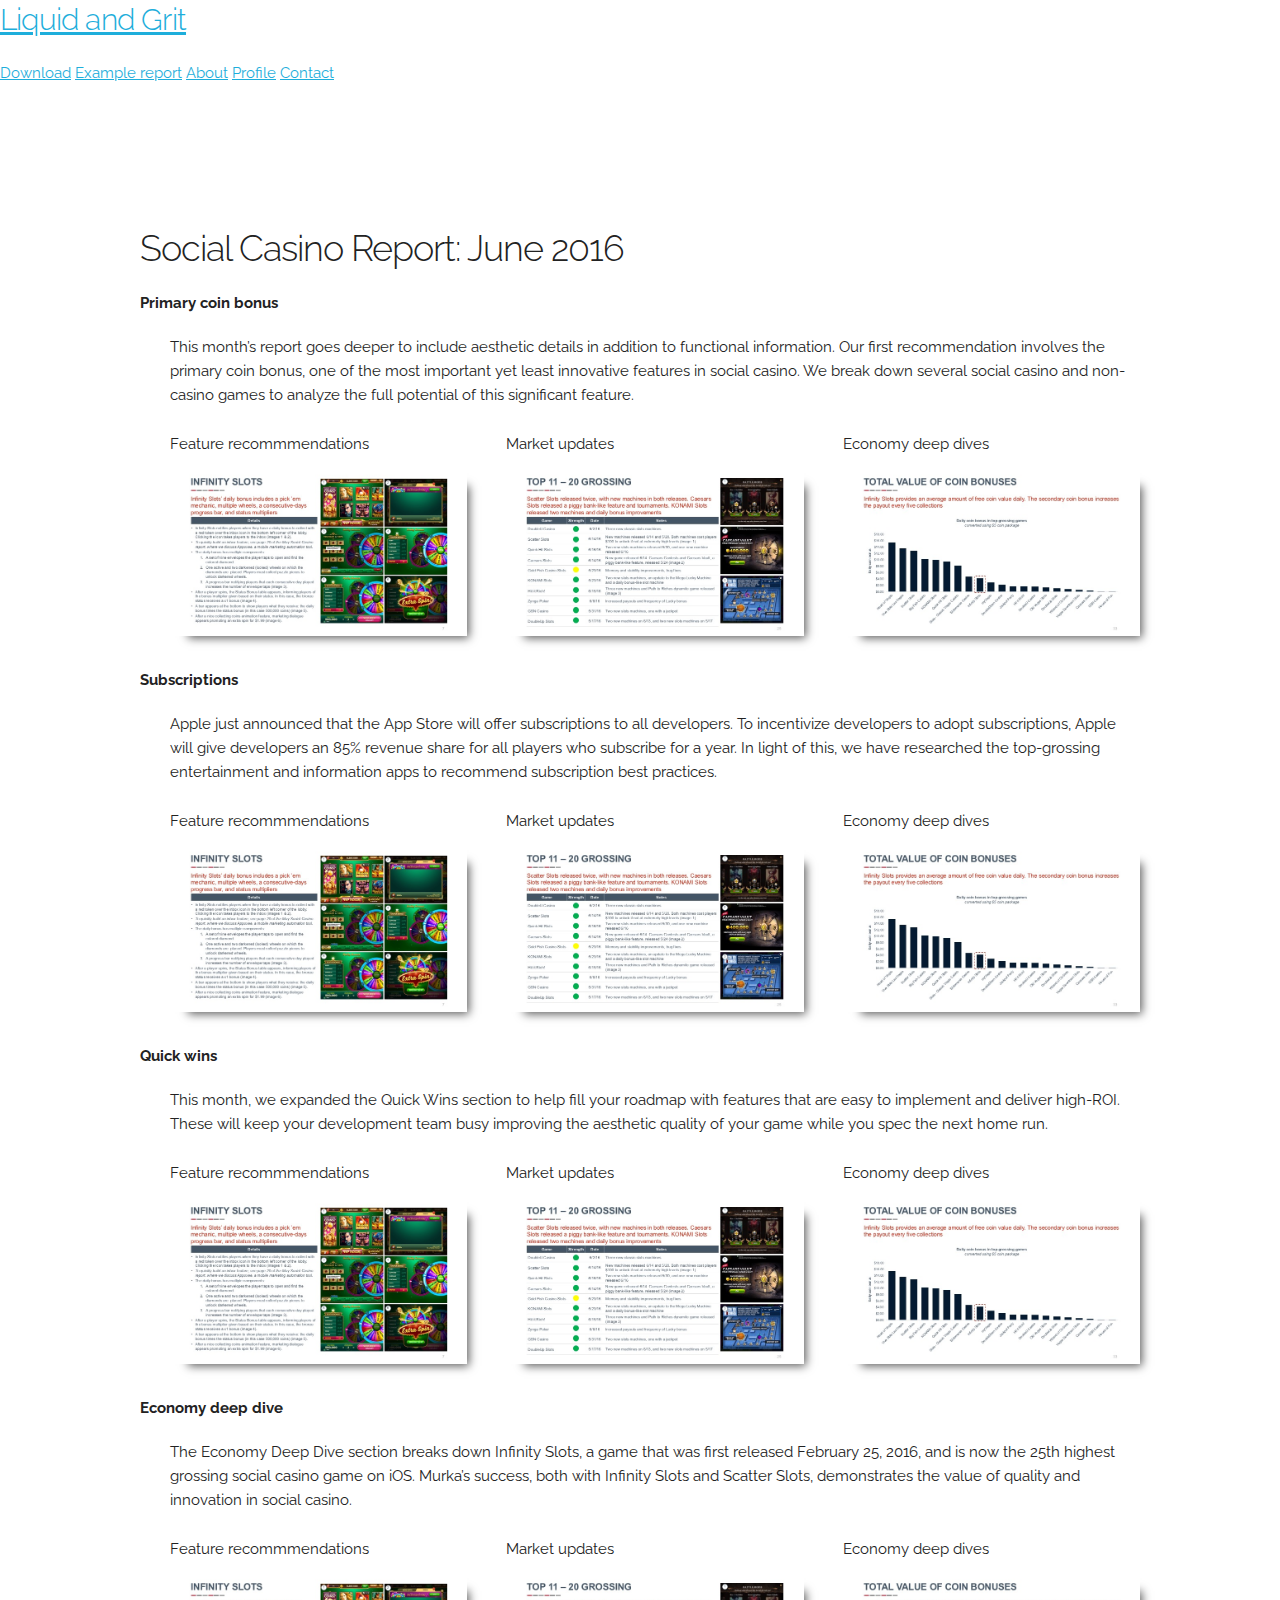
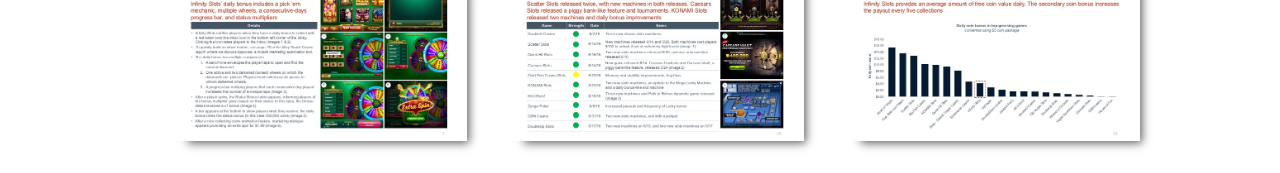
<file: june_report.html>
<!DOCTYPE html>
<html lang="en">
<head>

  <!-- Basic Page Needs
  –––––––––––––––––––––––––––––––––––––––––––––––––– -->
  <meta charset="utf-8">
  <title>Liquid and Grit</title>
  <meta name="description" content="">
  <meta name="author" content="">

  <!-- Mobile Specific Metas

  –––––––––––––––––––––––––––––––––––––––––––––––––– -->
  <meta name="viewport" content="width=device-width, initial-scale=1">

  <!-- FONT
  –––––––––––––––––––––––––––––––––––––––––––––––––– -->
  <link href="https://fonts.googleapis.com/css?family=Raleway:400,300,600" rel="stylesheet" type="text/css">

  <!-- CSS
  –––––––––––––––––––––––––––––––––––––––––––––––––– -->

  <link rel="stylesheet" href="css/normalize.css">
  <link rel="stylesheet" href="css/skeleton.css">
  <link rel="stylesheet" href="css/custom.css">

  <!-- Favicon
  –––––––––––––––––––––––––––––––––––––––––––––––––– -->
<link rel="icon" type="image/png" href="images/favicon.png">

</head>
<body>
  <div id="header-wrap">
      <h4 style="color:crimson;"> <a href="file:///Users/brettnowak/Dropbox/atom/grit/index.html"> Liquid and Grit</a> </h4>
  </div>
  <nav class="main-nav">
      <div class="nav-container">
        <a href="#">Download</a>
        <a href="file:///Users/brettnowak/Dropbox/atom/grit/june_report.html">Example report</a>
        <a href="#">About</a>
        <a href="#">Profile</a>
        <a href="#">Contact</a>
      </div>
  </nav>
<div class="container">
  <div section="resume" style="text-align:left; padding-top:8%;">
      <div class="row">
            <div class="twelve columns">
                <h3>Social Casino Report: June 2016</h3>
            </div>
      </div>
      <div class="row">
          <div class="ten columns">
              <h6 class="h6-report">Primary coin bonus</h6>
          </div>
          <div class="two columns">
              <p style="text-align:right;"></p>
          </div>
      </div>
        <div class="row">
            <div class="twelve columns">
              <ul class="work-filters u-full-width-custom">
                <p>This month’s report goes deeper to include aesthetic details in addition to functional information. Our first recommendation involves the primary coin bonus, one of the most important yet least innovative features in social casino. We break down several social casino and non-casino games to analyze the full potential of this significant feature.</p>
                    <!--<div class="container"> <p class="section-description">Skeleton images sit easily in grid with .u-max-full-width class. I suggest exploring solution to serving different images based on device size.</p> -->

            <div class="row">
                  <div class="one-third column category">
                    <p class="section-heading">Feature recommmendations</p>
                    <img class="u-max-full-width-hero" src="images/june_report.jpg">
                  </div>
                  <div class="one-third column category">
                    <p class="section-heading" >Market updates</p>
                    <img class="u-max-full-width-hero" src="images/market_watch.jpg">
                  </div>
                  <div class="one-third column category">
                    <p class="section-heading">Economy deep dives</p>
                      <img class="u-max-full-width-hero" src="images/economy.jpg">
            </div>
          </div>
        </div>
<!-- subscriptions section -->
        <div class="row">
            <div class="ten columns">
                <h6 class="h6-report">Subscriptions</h6>
            </div>
            <div class="two columns">
                <p style="text-align:right;"></p>
            </div>
        </div>
        <div class="row">
            <div class="twelve columns">
              <ul class="work-filters u-full-width-custom">
                <p>Apple just announced that the App Store will offer subscriptions to all developers. To incentivize developers to adopt subscriptions, Apple will give developers an 85% revenue share for all players who subscribe for a year. In light of this, we have researched the top-grossing entertainment and information apps to recommend subscription best practices.</p>
                    <!--<div class="container"> <p class="section-description">Skeleton images sit easily in grid with .u-max-full-width class. I suggest exploring solution to serving different images based on device size.</p> -->

            <div class="row">
                  <div class="one-third column category">
                    <p class="section-heading">Feature recommmendations</p>
                    <img class="u-max-full-width-hero" src="images/june_report.jpg">
                  </div>
                  <div class="one-third column category">
                    <p class="section-heading" >Market updates</p>
                    <img class="u-max-full-width-hero" src="images/market_watch.jpg">
                  </div>
                  <div class="one-third column category">
                    <p class="section-heading">Economy deep dives</p>
                      <img class="u-max-full-width-hero" src="images/economy.jpg">
            </div>
          </div>
        </div>

        <!-- Quick wins section -->
                <div class="row">
                    <div class="ten columns">
                        <h6 class="h6-report">Quick wins</h6>
                    </div>
                    <div class="two columns">
                        <p style="text-align:right;"></p>
                    </div>
                </div>
                <div class="row">
                    <div class="twelve columns">
                      <ul class="work-filters u-full-width-custom">
                        <p>This month, we expanded the Quick Wins section to help fill your roadmap with features that are easy to implement and deliver high-ROI. These will keep your development team busy improving the aesthetic quality of your game while you spec the next home run. </p>
                            <!--<div class="container"> <p class="section-description">Skeleton images sit easily in grid with .u-max-full-width class. I suggest exploring solution to serving different images based on device size.</p> -->

                    <div class="row">
                          <div class="one-third column category">
                            <p class="section-heading">Feature recommmendations</p>
                            <img class="u-max-full-width-hero" src="images/june_report.jpg">
                          </div>
                          <div class="one-third column category">
                            <p class="section-heading" >Market updates</p>
                            <img class="u-max-full-width-hero" src="images/market_watch.jpg">
                          </div>
                          <div class="one-third column category">
                            <p class="section-heading">Economy deep dives</p>
                              <img class="u-max-full-width-hero" src="images/economy.jpg">
                    </div>
                  </div>
                </div>

                <!-- Economy deep dive section -->
                        <div class="row">
                            <div class="ten columns">
                                <h6 class="h6-report">Economy deep dive</h6>
                            </div>
                            <div class="two columns">
                                <p style="text-align:right;"></p>
                            </div>
                        </div>
                        <div class="row">
                            <div class="twelve columns">
                              <ul class="work-filters u-full-width-custom">
                              <p>The Economy Deep Dive section breaks down Infinity Slots, a game that was first released February 25, 2016, and is now the 25th highest grossing social casino game on iOS. Murka’s success, both with Infinity Slots and Scatter Slots, demonstrates the value of quality and innovation in social casino.</p>
                                    <!--<div class="container"> <p class="section-description">Skeleton images sit easily in grid with .u-max-full-width class. I suggest exploring solution to serving different images based on device size.</p> -->

                            <div class="row">
                                  <div class="one-third column category">
                                    <p class="section-heading">Feature recommmendations</p>
                                    <img class="u-max-full-width-hero" src="images/june_report.jpg">
                                  </div>
                                  <div class="one-third column category">
                                    <p class="section-heading" >Market updates</p>
                                    <img class="u-max-full-width-hero" src="images/market_watch.jpg">
                                  </div>
                                  <div class="one-third column category">
                                    <p class="section-heading">Economy deep dives</p>
                                      <img class="u-max-full-width-hero" src="images/economy.jpg">
                            </div>
                          </div>
                        </div>

           </div>
        </div>
  </div>


</body>
</html>
</file>
<file: css/skeleton.css>
/*
* Skeleton V2.0.4
* Copyright 2014, Dave Gamache
* www.getskeleton.com
* Free to use under the MIT license.
* http://www.opensource.org/licenses/mit-license.php
* 12/29/2014
*/


/* Table of contents
––––––––––––––––––––––––––––––––––––––––––––––––––
- Grid
- Base Styles
- Typography
- Links
- Buttons
- Forms
- Lists
- Code
- Tables
- Spacing
- Utilities
- Clearing
- Media Queries
*/





/* Grid
–––––––––––––––––––––––––––––––––––––––––––––––––– */
.container {
  position: relative;
  width: 100%;
  max-width: 1000px;
  margin: 0 auto;
  padding-top: 6rem;
  box-sizing: border-box; }
.column,
.columns {
  width: 100%;
  float: left;
  box-sizing: border-box; }

/* For devices larger than 400px */
@media (min-width: 400px) {
  .container {
    width: 85%;
    padding: 0;
    padding-top: 6rem;
    }
}

/* For devices larger than 550px */
@media (min-width: 550px) {
  .container {
    width: 80%; }
  .column,
  .columns {
    margin-left: 4%; }
  .column:first-child,
  .columns:first-child {
    margin-left: 0; }

  .one.column,
  .one.columns                    { width: 4.66666666667%; }
  .two.columns                    { width: 13.3333333333%; }
  .three.columns                  { width: 22%;            }
  .four.columns                   { width: 30.6666666667%; }
  .five.columns                   { width: 39.3333333333%; }
  .six.columns                    { width: 48%;            }
  .seven.columns                  { width: 56.6666666667%; }
  .eight.columns                  { width: 65.3333333333%; }
  .nine.columns                   { width: 74.0%;          }
  .ten.columns                    { width: 82.6666666667%; }
  .eleven.columns                 { width: 91.3333333333%; }
  .twelve.columns                 { width: 100%; margin-left: 0; }

  .one-third.column               { width: 30.6666666667%; }
  .two-thirds.column              { width: 65.3333333333%; }

  .one-half.column                { width: 48%; }

  /* Offsets */
  .offset-by-one.column,
  .offset-by-one.columns          { margin-left: 8.66666666667%; }
  .offset-by-two.column,
  .offset-by-two.columns          { margin-left: 17.3333333333%; }
  .offset-by-three.column,
  .offset-by-three.columns        { margin-left: 26%;            }
  .offset-by-four.column,
  .offset-by-four.columns         { margin-left: 34.6666666667%; }
  .offset-by-five.column,
  .offset-by-five.columns         { margin-left: 43.3333333333%; }
  .offset-by-six.column,
  .offset-by-six.columns          { margin-left: 52%;            }
  .offset-by-seven.column,
  .offset-by-seven.columns        { margin-left: 60.6666666667%; }
  .offset-by-eight.column,
  .offset-by-eight.columns        { margin-left: 69.3333333333%; }
  .offset-by-nine.column,
  .offset-by-nine.columns         { margin-left: 78.0%;          }
  .offset-by-ten.column,
  .offset-by-ten.columns          { margin-left: 86.6666666667%; }
  .offset-by-eleven.column,
  .offset-by-eleven.columns       { margin-left: 95.3333333333%; }

  .offset-by-one-third.column,
  .offset-by-one-third.columns    { margin-left: 34.6666666667%; }
  .offset-by-two-thirds.column,
  .offset-by-two-thirds.columns   { margin-left: 69.3333333333%; }

  .offset-by-one-half.column,
  .offset-by-one-half.columns     { margin-left: 52%; }

}


/* Base Styles
–––––––––––––––––––––––––––––––––––––––––––––––––– */
/* NOTE
html is set to 62.5% so that all the REM measurements throughout Skeleton
are based on 10px sizing. So basically 1.5rem = 15px :) */
html {
  font-size: 62.5%; }
body {
  font-size: 1.5em; /* currently ems cause chrome bug misinterpreting rems on body element */
  line-height: 1.6;
  font-weight: 400;
  font-family: "Raleway", "HelveticaNeue", "Helvetica Neue", Helvetica, Arial, sans-serif;
  color: #222;
  /*background-color:rgba(236, 233, 233, 0.56); */
}


/* Typography
–––––––––––––––––––––––––––––––––––––––––––––––––– */
h1, h2, h3, h4, h5, h6 {
  margin-top: 0;
  margin-bottom: 2rem;
  font-weight: 300; }
h1 { font-size: 4.0rem; line-height: 1.2;  letter-spacing: -.1rem;}
h2 { font-size: 3.6rem; line-height: 1.25; letter-spacing: -.1rem; }
h3 { font-size: 3.0rem; line-height: 1.3;  letter-spacing: -.1rem; }
h4 { font-size: 2.4rem; line-height: 1.35; letter-spacing: -.08rem; }
h5 { font-size: 1.8rem; line-height: 1.5;  letter-spacing: -.05rem; }
h6 { font-size: 1.5rem; line-height: 1.6;  letter-spacing: 0; }

/* Larger than phablet */
@media (min-width: 550px) {
  h1 { font-size: 5.0rem; }
  h2 { font-size: 4.2rem; }
  h3 { font-size: 3.6rem; }
  h4 { font-size: 3.0rem; }
  h5 { font-size: 2.4rem; }
  h6 { font-size: 1.5rem; }
}

p {
  margin-top: 0; }


/* Links
–––––––––––––––––––––––––––––––––––––––––––––––––– */
a {
  color: #1EAEDB; }
a:hover {
  color: #0FA0CE; }


/* Buttons
–––––––––––––––––––––––––––––––––––––––––––––––––– */
.button,
button,
input[type="submit"],
input[type="reset"],
input[type="button"] {
  display: inline-block;
  height: 38px;
  padding: 0 30px;
  color: #555;
  text-align: center;
  font-size: 11px;
  font-weight: 600;
  line-height: 38px;
  letter-spacing: .1rem;
  text-transform: uppercase;
  text-decoration: none;
  white-space: nowrap;
  background-color: transparent;
  border-radius: 4px;
  border: 1px solid #bbb;
  cursor: pointer;
  box-sizing: border-box;
  width: 200px;
  margin-left:10px}
.button:hover,
button:hover,
input[type="submit"]:hover,
input[type="reset"]:hover,
input[type="button"]:hover,
.button:focus,
button:focus,
input[type="submit"]:focus,
input[type="reset"]:focus,
input[type="button"]:focus {
  color: #333;
  border-color: #888;
  outline: 0; }
.button.button-primary,
button.button-primary,
input[type="submit"].button-primary,
input[type="reset"].button-primary,
input[type="button"].button-primary {
  color: #FFF;
  background-color: #33C3F0;
  border-color: #33C3F0; }
.button.button-primary:hover,
button.button-primary:hover,
input[type="submit"].button-primary:hover,
input[type="reset"].button-primary:hover,
input[type="button"].button-primary:hover,
.button.button-primary:focus,
button.button-primary:focus,
input[type="submit"].button-primary:focus,
input[type="reset"].button-primary:focus,
input[type="button"].button-primary:focus {
  color: #FFF;
  background-color: #1EAEDB;
  border-color: #1EAEDB; }


/* Forms
–––––––––––––––––––––––––––––––––––––––––––––––––– */
input[type="email"],
input[type="number"],
input[type="search"],
input[type="text"],
input[type="tel"],
input[type="url"],
input[type="password"],
textarea,
select {
  height: 38px;
  padding: 6px 10px; /* The 6px vertically centers text on FF, ignored by Webkit */
  background-color: #fff;
  border: 1px solid #D1D1D1;
  border-radius: 4px;
  box-shadow: none;
  box-sizing: border-box; }
/* Removes awkward default styles on some inputs for iOS */
input[type="email"],
input[type="number"],
input[type="search"],
input[type="text"],
input[type="tel"],
input[type="url"],
input[type="password"],
textarea {
  -webkit-appearance: none;
     -moz-appearance: none;
          appearance: none; }
textarea {
  min-height: 65px;
  padding-top: 6px;
  padding-bottom: 6px; }
input[type="email"]:focus,
input[type="number"]:focus,
input[type="search"]:focus,
input[type="text"]:focus,
input[type="tel"]:focus,
input[type="url"]:focus,
input[type="password"]:focus,
textarea:focus,
select:focus {
  border: 1px solid #33C3F0;
  outline: 0; }
label,
legend {
  display: block;
  margin-bottom: .5rem;
  font-weight: 600; }
fieldset {
  padding: 0;
  border-width: 0; }
input[type="checkbox"],
input[type="radio"] {
  display: inline; }
label > .label-body {
  display: inline-block;
  margin-left: .5rem;
  font-weight: normal; }


/* Lists
–––––––––––––––––––––––––––––––––––––––––––––––––– */
ul {
  list-style: circle inside; }
ol {
  list-style: decimal inside; }
ol, ul {
  padding-left: 0;
  margin-top: 0; }
ul ul,
ul ol,
ol ol,
ol ul {
  margin: 1.5rem 0 1.5rem 3rem;
  font-size: 90%; }
li {
  margin-bottom: 0rem; }


/* Code
–––––––––––––––––––––––––––––––––––––––––––––––––– */
code {
  padding: .2rem .5rem;
  margin: 0 .2rem;
  font-size: 90%;
  white-space: nowrap;
  background: #F1F1F1;
  border: 1px solid #E1E1E1;
  border-radius: 4px; }
pre > code {
  display: block;
  padding: 1rem 1.5rem;
  white-space: pre; }


/* Tables
–––––––––––––––––––––––––––––––––––––––––––––––––– */
th,
td {
  padding: 12px 15px;
  text-align: left;
  border-bottom: 1px solid #E1E1E1; }
th:first-child,
td:first-child {
  padding-left: 0; }
th:last-child,
td:last-child {
  padding-right: 0; }


/* Spacing
–––––––––––––––––––––––––––––––––––––––––––––––––– */
button,
.button {
  margin-bottom: 1rem; }
input,
textarea,
select,
fieldset {
  margin-bottom: 1.5rem; }
pre,
blockquote,
dl,
figure,
table,
p,
ul,
ol,
form {
  margin-bottom: 2.5rem; }


/* Utilities
–––––––––––––––––––––––––––––––––––––––––––––––––– */
.u-full-width {
  width: 100%;
  box-sizing: border-box; }
.u-full-width-custom {
    width: 100%;
    box-sizing: border-box;
    padding-left: 3%; }

.u-max-full-width {
  max-width: 100%;
  box-sizing: border-box; }

  .u-max-full-width-hero {
    max-width: 100%;
    -webkit-box-shadow: 10px 10px 9px -8px rgba(92,92,92,1);
    -moz-box-shadow: 10px 10px 9px -8px rgba(92,92,92,1);
    box-shadow: 10px 10px 9px -8px rgba(92,92,92,1);

  }


.u-pull-right {
  float: right; }
.u-pull-left {
  float: left; }


/* Misc
–––––––––––––––––––––––––––––––––––––––––––––––––– */
hr {
  margin-top: 3rem;
  margin-bottom: 3.5rem;
  border-width: 0;
  border-top: 1px solid #E1E1E1; }


/* Clearing
–––––––––––––––––––––––––––––––––––––––––––––––––– */

/* Self Clearing Goodness */
.container:after,
.row:after,
.u-cf {
  content: "";
  display: table;
  clear: both; }


/* Media Queries
–––––––––––––––––––––––––––––––––––––––––––––––––– */
/*
Note: The best way to structure the use of media queries is to create the queries
near the relevant code. For example, if you wanted to change the styles for buttons
on small devices, paste the mobile query code up in the buttons section and style it
there.
*/


/* Larger than mobile */
@media (min-width: 400px) {}

/* Larger than phablet (also point when grid becomes active) */
@media (min-width: 550px) {}

/* Larger than tablet */
@media (min-width: 750px) {}

/* Larger than desktop */
@media (min-width: 1000px) {}

/* Larger than Desktop HD */
@media (min-width: 1200px) {}


  /* =Navigation
  -------- */

  .navigation {
    position: fixed;
    top: 0; left: 0; bottom: 0;
    height: 100%;
    z-index: 3;
    width: 320px;
    -webkit-transform: translateX(-100%);
    -moz-transform: translateX(-100%);
    -ms-transform: translateX(-100%);
    -o-transform: translateX(-100%);
    transform: translateX(-100%);

    -webkit-transition: all .5s ease-in-out;
    -moz-transition: all .5s ease-in-out;
    -ms-transition: all .5s ease-in-out;
    -o-transition: all .5s ease-in-out;
    transition: all .5s ease-in-out;
  }

  .navigation.active {
    -webkit-transform: translateX(0);
    -moz-transform: translateX(0);
    -ms-transform: translateX(0);
    -o-transform: translateX(0);
    transform: translateX(0);
  }

  .navigation ul {
    list-style: none;
    position: absolute;
    top: 0;
    left: 0;
    bottom: 0;
    right: 0;
    margin: 0;
    background: #222;
  }
  .navigation ul li {
    display: block;
    text-align: center;
    margin: 0;
    padding: 0;
  }
  .navigation ul li a {
    display: block;
    height: 100%;
    padding: 10px 0;

    text-decoration: none;
    text-transform: uppercase;
    color: white;
    font-weight: 900;
  }

  .navigation ul li a.current,
  .navigation ul li a:hover {
    color: #222;
    background-color: white;
  }

  .navigation .menu-icon {
    color: white;
    font-size: 30px;
    line-height: 1em;

    position: absolute;
    left: 100%;
    padding: 20px;

    -webkit-transition: all .15s ease-in-out;
    -moz-transition: all .15s ease-in-out;
    -ms-transition: all .15s ease-in-out;
    -o-transition: all .15s ease-in-out;
    transition: all .15s ease-in-out;
  }

  .navigation .menu-icon.active {
    background-color: rgba(0,0,0, .3);
  }
  .navigation .menu-icon:hover {
    color: #222;
    background-color: transparent;
  }



.custom-image {
  padding:1px;
  border:1px solid #021a40;
  height: 170px;
}
</file>
<file: css/custom.css>
/* Shared
–––––––––––––––––––––––––––––––––––––––––––––––––– */
.button {
  /*border-radius: 100px; */
}

/* Sections
–––––––––––––––––––––––––––––––––––––––––––––––––– */
.section {
  padding: 8rem 0 7rem;
  text-align: center;
}
.section-heading,
.section-description {
  margin-bottom: 1.2rem;
}

.resume-section {
  border-top: 1px solid #eee;
  padding-top:5rem;
}

.testimonial {
  background-color: #f4f4f4;
}


/* Bigger than 550 */
@media (min-width: 550px) {
  .section {
    padding: 12rem 0 11rem;
  }
  .hero {
    text-align: center;
  }
  .resume {
    padding: 12rem 0 11rem;
  }

}

/* Bigger than 750 */
@media (min-width: 750px) {
  .hero {
    height: 190px;
  }
  .hero-heading {
    font-size: 2.6rem;
  }
  .hero-row {
    height:100vh;
  }
  .section {
    padding: 14rem 0 15rem;
  }
  .hero-row {
    height:100vh;
  }
}
  }
  .hero {
    padding: 7rem 0 14rem;
  }
  .section-description {
    max-width: 80%;
    margin-left: auto;
    margin-right: auto;
  }

  .categories {
    padding: 9rem 0 8rem;
  }

}

/* Bigger than 1000 */
@media (min-width: 1000px) {
  .section {
    padding: 20rem 0 19rem;
  }
  .hero {
    padding: 22rem 0;
  }
  .hero-heading {
    font-size: 3.0rem;
  }
  .phone {
    top: -16rem;
    max-height: 615px;
  }
  .phone + .phone {
    top: -14rem;
    max-height: 570px;
  }
}

/* Services */

.services {
  list-style: none;
  margin: 17% 0;
}

.services .service-image {
  height: 150px;
  margin-bottom: 20px;
}

.services .service-image img{
  display: block;
  max-width: 100%;
  margin: 0 auto;
  text-align: center;

}

.services p {
  font-size: 16px;
  letter-spacing: 0;
}

/* Categories
–––––––––––––––––––––––––––––––––––––––––––––––––– */
.categories {
  background-image: url('../images/values-bg.jpg');
  background-size: cover;
  color: #black;
}
.categories .section-description {
  margin-bottom: 4rem;
}


blockquote {
font-size: 18px;
font-style: italic;
/*width: 500px;*/
margin: 0.25em 0;
padding: 7em 40px;
line-height: 1.45;
position: relative;
color: #383838;
}
blockquote:before {
display: block;
content: "\201C";
font-size: 80px;
position: absolute;
left: -20px;
top: -20px;
color: #7a7a7a;
padding-top: 11rem;
}
blockquote cite {
color: #999999;
font-size: 14px;
display: block;
margin-top: 5px;
}

blockquote cite:before {
content: "\2014 \2009";
}



.header-wrap {

}

.h6-report {
  font-size: 1.5rem;
  font-weight:bold;
}
ul.topnav {
  list-style-type: none;
    /*margin: 0;
    padding: 0;*/
    overflow: hidden;
    background-color: rgba(238, 238, 238, 0.89);
    /*border-top: 1px solid #eee;*/
    /*border-bottom: 1px solid #eee;*/
    position:fixed;
    top:0;
    left:0;
    right:0;
    z-index:170;
}

ul.topnav li {float: left;}

ul.topnav li a {
  display: inline-block;
  color: #000;
  text-align: center;
  padding: 14px 16px;
  text-decoration: none;
  transition: 0.3s;
  font-size: 14px;
}

ul.topnav li a:hover {
  background-color: #111;
  color:white;
}

ul.topnav li.icon {display: none;}

@media screen and (max-width:680px) {
  ul.topnav li:not(:first-child) {display: none;}
  ul.topnav li.icon {
    float: right;
    display: inline-block;
  }
}

@media screen and (max-width:680px) {
  ul.topnav.responsive {position: relative;}
  ul.topnav.responsive li.icon {
    position: absolute;
    right: 0;
    top: 0;
  }
  ul.topnav.responsive li {
    float: none;
    display: inline;
  }
  ul.topnav.responsive li a {
    display: block;
    text-align: left;
  }
}

.h2-title {
  font-weight: 500;
  font-size:4.2rem;
}




.home-image-wrapper {
    display: block;
    position: relative;
    overflow: hidden;
    border-radius: 6px;
    border: 1px solid #eee;
}

@media (min-width: 550px)
.home-image-wrapper {
    position: absolute;
    width: 48%;
    height: 100%;
    left: 0;
    max-height: none;
    border: 1px solid #eee;
}

}

hero {
  padding: 0;
  min-height: 500px;
  text-align: center;
  position: relative;
  background-color: #d56d4d; /* layer fill content */
  color: white;
}
.hero-image {
  /*background: url("../images/background2.png") no-repeat;*/
  background-size: cover;
  background-position: 50% 50%;
  position: absolute;
  top: 0; right: 0; bottom: 0; left: 0;
  opacity: .9;
}
.hero-image:after {
  content: '';
  opacity: .87; /* layer alpha */
  background-image: url([data-uri]); /* gradient overlay */
  /*background-image: -moz-linear-gradient(right, #bb4242 0%, #efab4a 100%); /* gradient overlay */
  /*background-image: -o-linear-gradient(right, #bb4242 0%, #efab4a 100%); /* gradient overlay */*/
  /*background-image: -webkit-linear-gradient(right, #bb4242 0%, #efab4a 100%); /* gradient overlay */*/
  /*background-image: linear-gradient(right, #bb4242 0%, #efab4a 100%); /* gradient overlay */*/*/
  */position: absolute;
  top: 0; right: 0; bottom: 0; left: 0;
}
.hero h2 {
  font-size: 24px;
}

.hero p {
  padding: 0 15%;
}
.hero .separator:before {
  background-color: white;
}
</file>
